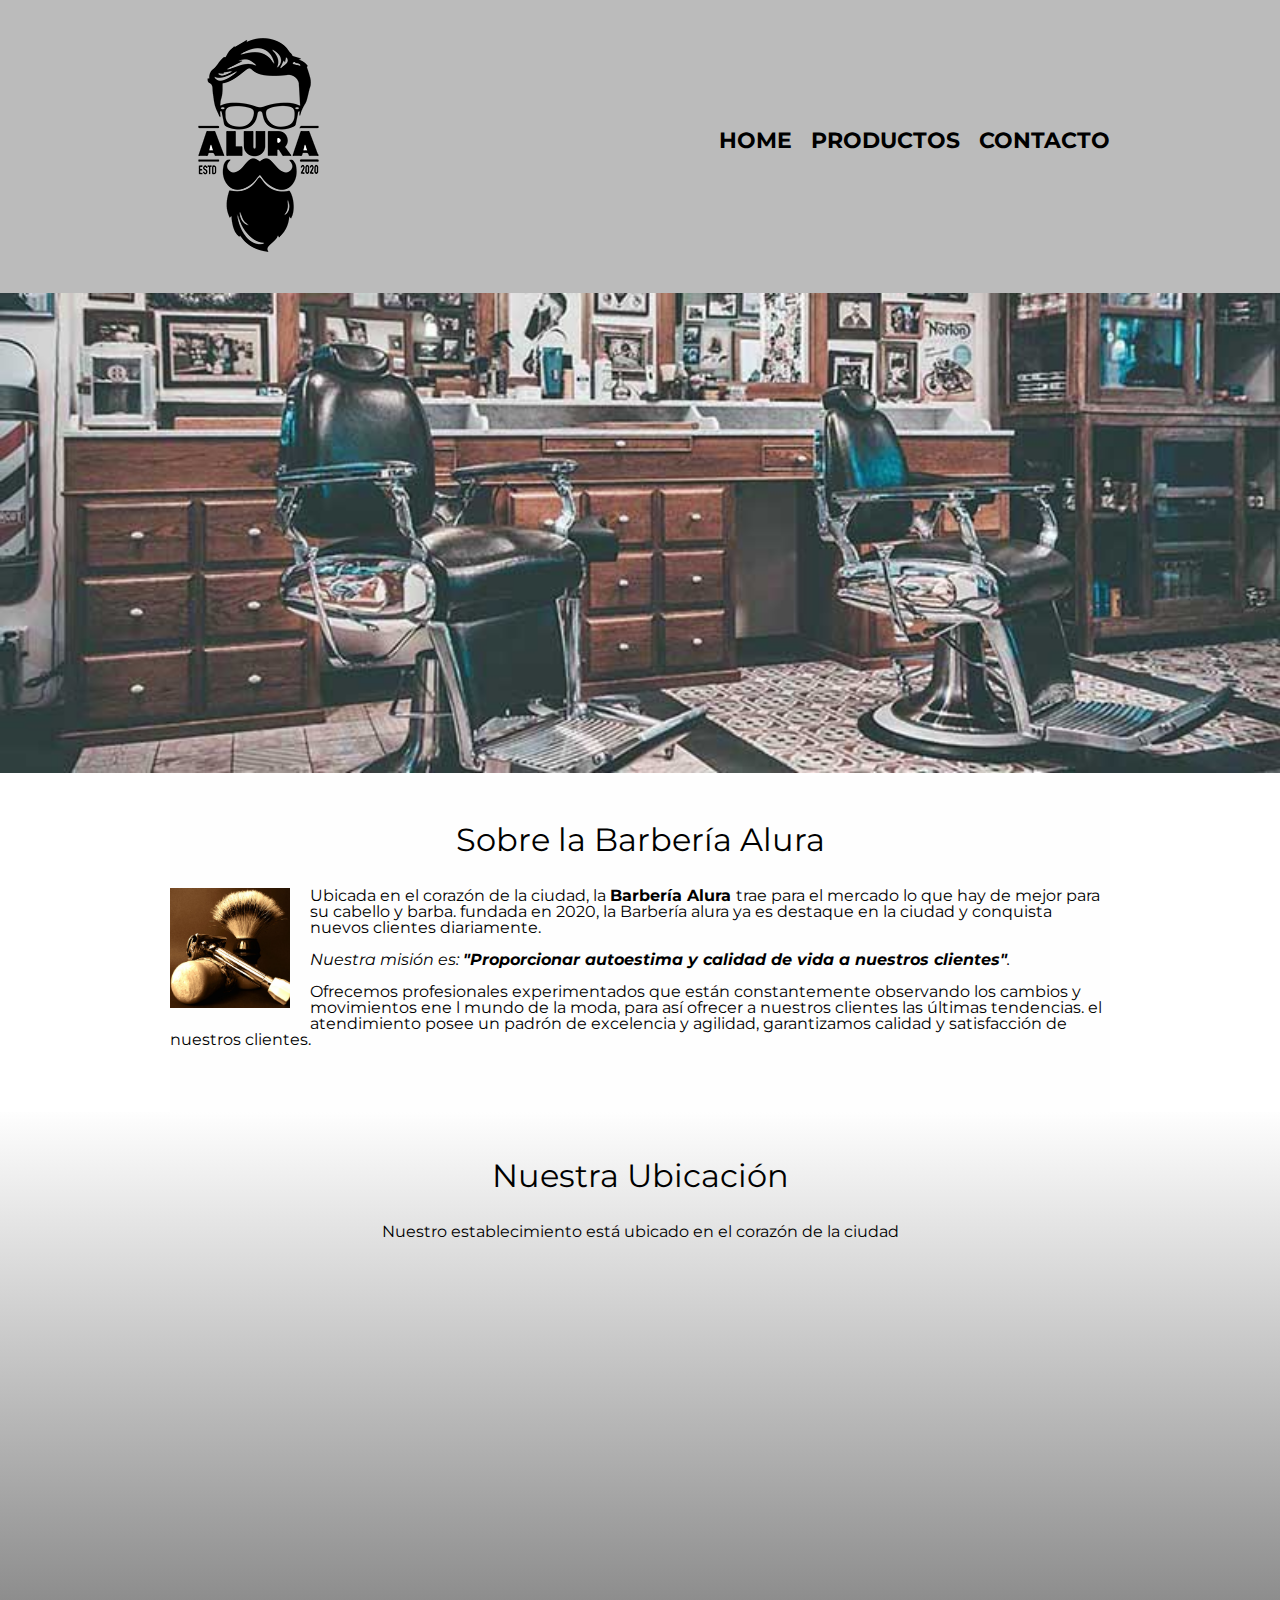
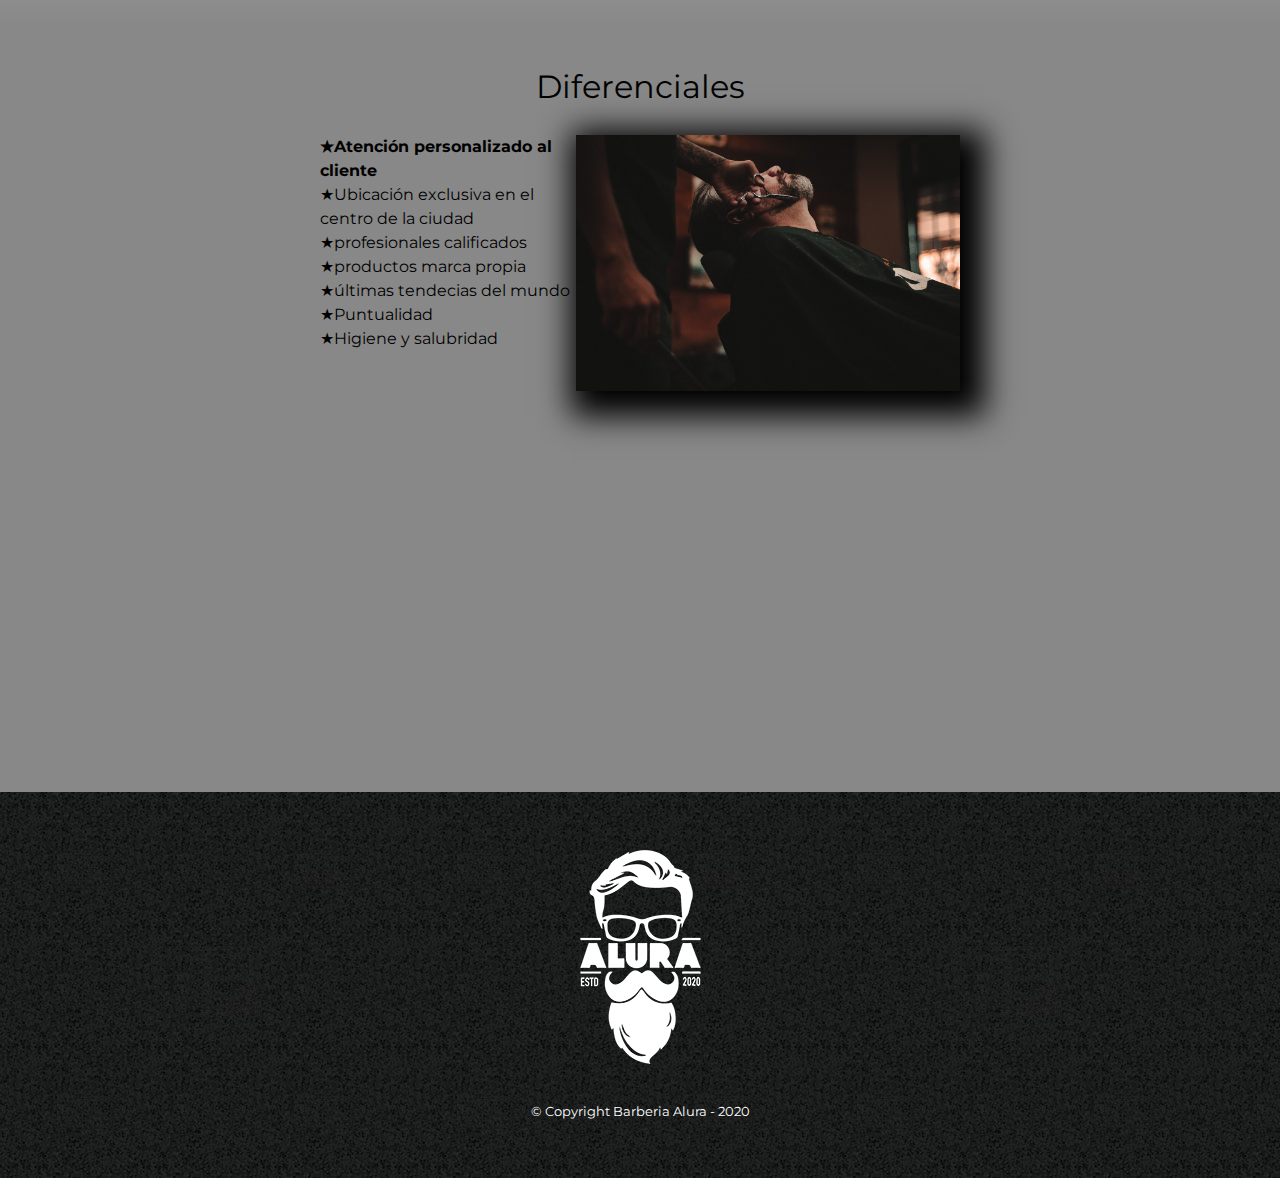
<file: PaginaAlura/index.html>
<!DOCTYPE html>
<html lang="en">
  <head>
    <meta charset="UTF-8" />
    <meta name="viewport" content="width=device-width, initial-scale=1.0" />
    <link rel="stylesheet" href="reset.css" />
    <link rel="stylesheet" href="style.css" />
    <link
      href="https://fonts.googleapis.com/css2?family=Montserrat:wght@300;400&display=swap"
      rel="stylesheet"
    />
    <title>Barbería Alura</title>
  </head>
  <body>
    <header>
      <div class="caja">
        <h1>
          <img src="img/logo.png" />
        </h1>
        <nav>
          <ul>
            <li><a href="index.html">Home</a></li>
            <li><a href="productos.html">Productos</a></li>
            <li><a href="contacto.html">Contacto</a></li>
          </ul>
        </nav>
      </div>
    </header>

    <img class="banner" src="img/banner.jpg" />

    <main>
      <section class="principal">
        <h2 class="titulo-principal">Sobre la Barbería Alura</h2>
        <img
          class="utensilios"
          src="img/utensilios.jpg"
          alt="utensilios de un barbero"
        />
        <p>
          Ubicada en el corazón de la ciudad, la
          <strong> Barbería Alura </strong> trae para el mercado lo que hay de
          mejor para su cabello y barba. fundada en 2020, la Barbería alura ya
          es destaque en la ciudad y conquista nuevos clientes diariamente.
        </p>
        <p id="mision">
          <em>
            Nuestra misión es:

            <strong
              >"Proporcionar autoestima y calidad de vida a nuestros
              clientes"</strong
            >.</em
          >
        </p>
        <p>
          Ofrecemos profesionales experimentados que están constantemente
          observando los cambios y movimientos ene l mundo de la moda, para así
          ofrecer a nuestros clientes las últimas tendencias. el atendimiento
          posee un padrón de excelencia y agilidad, garantizamos calidad y
          satisfacción de nuestros clientes.
        </p>
      </section>
      <section class="mapa">
        <h3 class="titulo-principal">Nuestra Ubicación</h3>
        <p>Nuestro establecimiento está ubicado en el corazón de la ciudad</p>
        <div class="mapa-contenido">
          <iframe
            src="https://www.google.com/maps/embed?pb=!1m14!1m12!1m3!1d15911.327648341967!2d-75.23623769999999!3d4.44236655!2m3!1f0!2f0!3f0!3m2!1i1024!2i768!4f13.1!5e0!3m2!1ses-419!2sco!4v1706296294746!5m2!1ses-419!2sco"
            width="100%"
            height="300"
            style="border: 0"
            allowfullscreen=""
            loading="lazy"
            referrerpolicy="no-referrer-when-downgrade"
          ></iframe>
        </div>
      </section>

      <section class="diferenciales">
        <h3 class="titulo-principal">Diferenciales</h3>

        <div class="contenido-diferenciales">
          <ul class="lista-diferenciales">
            <li class="items">Atención personalizado al cliente</li>
            <li class="items">Ubicación exclusiva en el centro de la ciudad</li>
            <li class="items">profesionales calificados</li>
            <li class="items">productos marca propia</li>
            <li class="items">últimas tendecias del mundo</li>
            <li class="items">Puntualidad</li>
            <li class="items">Higiene y salubridad</li>
          </ul>
          <img src="img/diferenciales.jpg" class="imagen-diferenciales" />
        </div>
        <div class="video">
          <iframe
            width="100%"
            height="315"
            src="https://www.youtube.com/embed/wcVVXUV0YUY?si=PMjIiWv8678SeLzs"
            title="YouTube video player"
            frameborder="0"
            allow="accelerometer; autoplay; clipboard-write; encrypted-media; gyroscope; picture-in-picture; web-share"
            allowfullscreen
          ></iframe>
        </div>
      </section>
    </main>

    <footer>
      <img src="img/logo-blanco.png" />
      <p class="copyright">&copy Copyright Barberia Alura - 2020</p>
    </footer>
  </body>
</html>
</file>
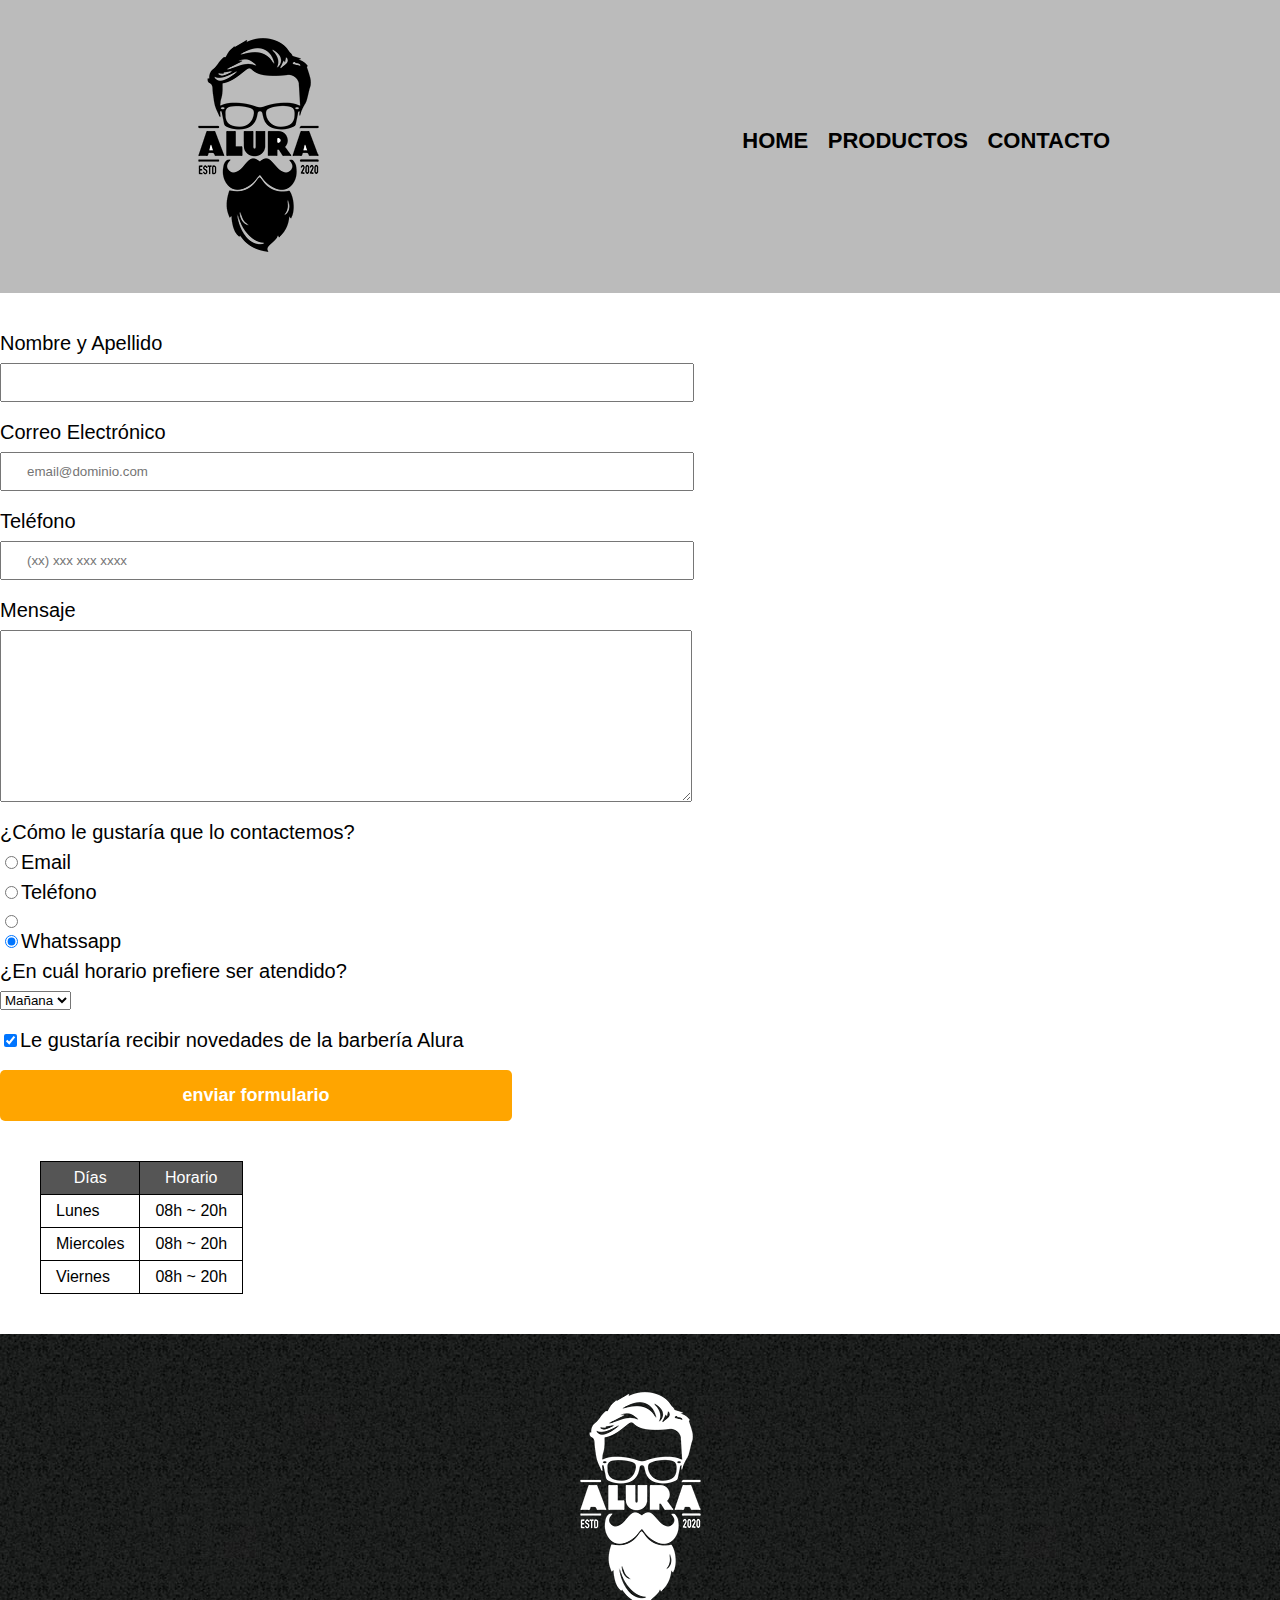
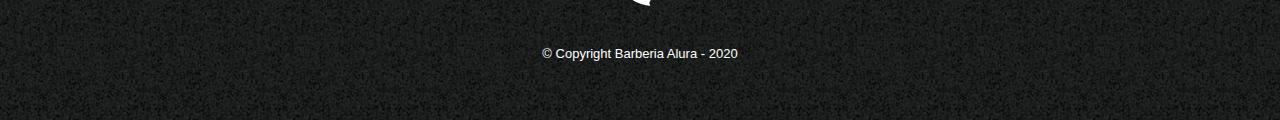
<file: PaginaAlura/contacto.html>
<!DOCTYPE html>
<html lang="en">
  <head>
    <meta charset="UTF-8" />
    <meta name="viewport" content="width=device-width, initial-scale=1.0" />
    <link rel="stylesheet" href="reset.css" />
    <link rel="stylesheet" href="style.css" />
    <title>Contacto - Babería Alura</title>
  </head>
  <body>
    <header>
      <div class="caja">
        <h1>
          <img src="img/logo.png" alt="Logo de la Barbería Alura " />
        </h1>
        <nav>
          <ul>
            <li><a href="index.html">Home</a></li>
            <li><a href="productos.html">Productos</a></li>
            <li><a href="contacto.html">Contacto</a></li>
          </ul>
        </nav>
      </div>
    </header>

    <main>
      <form>
        <label for="nombreapellido">Nombre y Apellido</label>
        <input type="text" id="nombreapellido" class="input-padron" required />

        <label for="correoelectronico">Correo Electrónico</label>
        <input
          type="email"
          id="correoelectronico"
          class="input-padron"
          required
          placeholder="email@dominio.com"
        />

        <label for="telefono">Teléfono</label>
        <input
          type="tel"
          id="telefono"
          class="input-padron"
          required
          placeholder="(xx) xxx xxx xxxx"
        />

        <label for="mensaje" required>Mensaje</label>
        <textarea
          name=""
          id="mensaje"
          cols="68"
          rows="10"
          class="input-padron"
        ></textarea>

        <fieldset>
          <legend>¿Cómo le gustaría que lo contactemos?</legend>

          <label for="radio-email">
            <input
              type="radio"
              name="contacto"
              value="email"
              id="radio-email"
            />Email</label
          >

          <label for="radio-telefono"
            ><input
              type="radio"
              name="contacto"
              value="telefono"
              id="radio-telefono"
            />Teléfono</label
          >
          <input
            type="radio"
            name="contacto"
            value="telefono"
            id="radio-telefono"
          />

          <label for="radio-whatssap">
            <input
              type="radio"
              name="contacto"
              value="Whatssapp"
              id="radio-whatssap"
              checked
            />Whatssapp</label
          >
        </fieldset>

        <fieldset>
          <legend>¿En cuál horario prefiere ser atendido?</legend>
          <select>
            <option value="">Mañana</option>
            <option value="">Tarde</option>
            <option value="">Noche</option>
          </select>
        </fieldset>

        <label class="checkbox"
          ><input type="checkbox" checked />Le gustaría recibir novedades de la
          barbería Alura</label
        >
        <input type="submit" value="enviar formulario" class="enviar" />
      </form>
      <table>
        <thead>
          <tr>
            <th>Días</th>
            <th>Horario</th>
          </tr>
        </thead>

        <tbody>
          <tr>
            <td>Lunes</td>
            <td>08h ~ 20h</td>
          </tr>
          <tr>
            <td>Miercoles</td>
            <td>08h ~ 20h</td>
          </tr>
          <tr>
            <td>Viernes</td>
            <td>08h ~ 20h</td>
          </tr>
        </tbody>
      </table>
    </main>
    <footer>
      <img src="img/logo-blanco.png" alt="Logo de la Barbería Alura" />
      <p class="copyright">&copy Copyright Barberia Alura - 2020</p>
    </footer>
  </body>
</html>
</file>
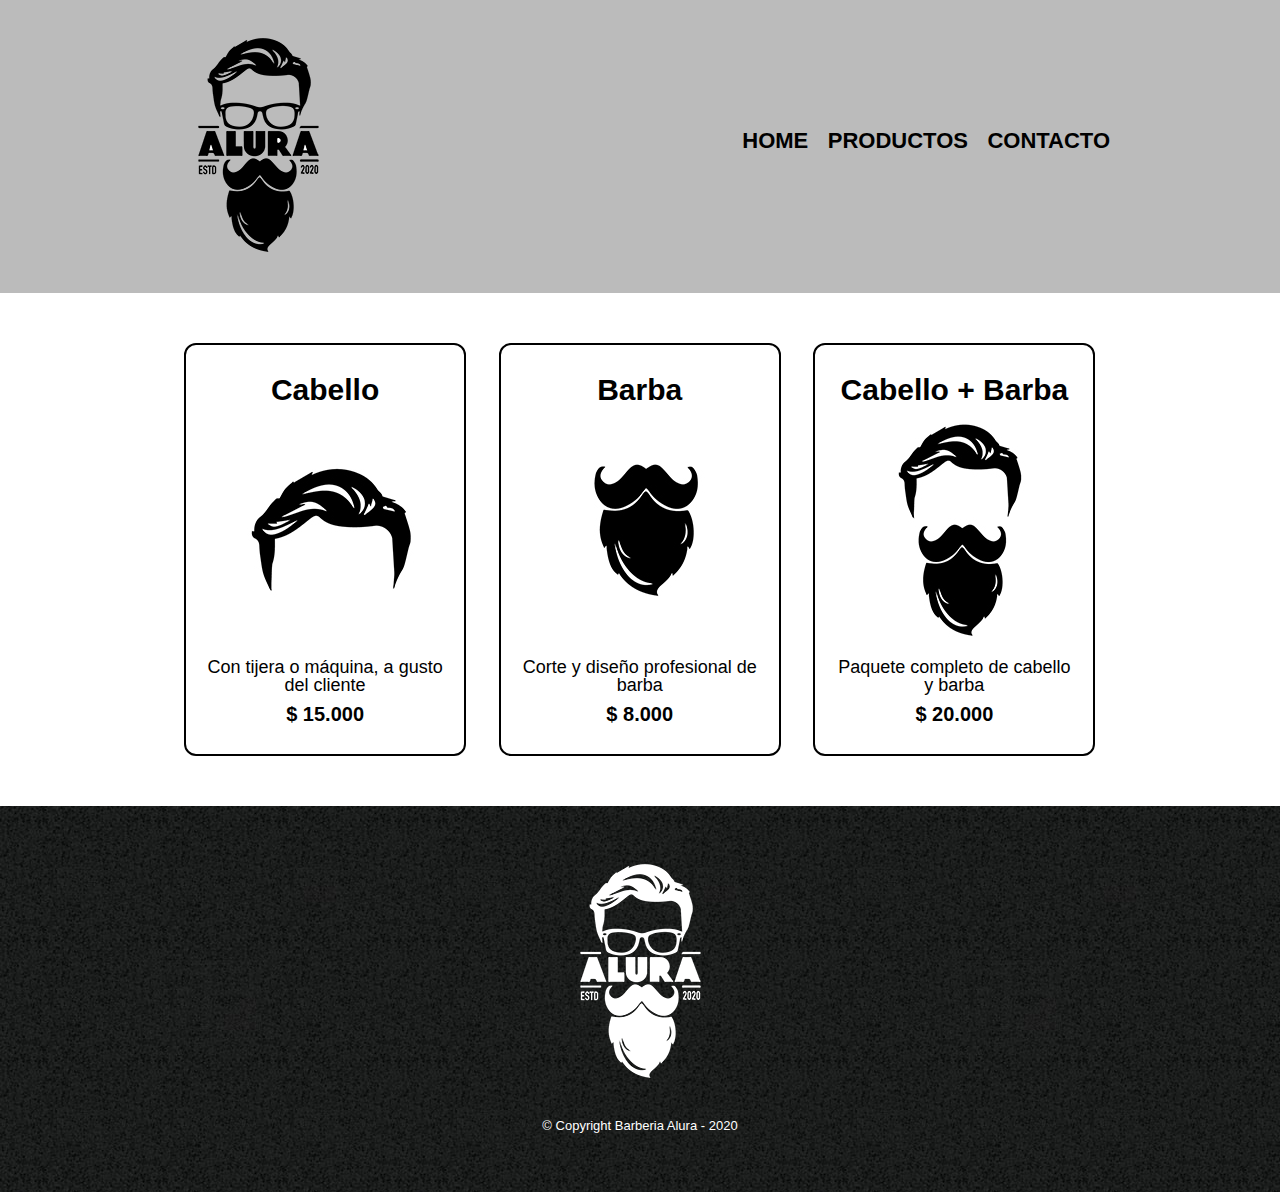
<file: PaginaAlura/productos.html>
<!DOCTYPE html>
<html lang="en">
  <head>
    <meta charset="UTF-8" />
    <meta name="viewport" content="width=device-width, initial-scale=1.0" />
    <link rel="stylesheet" href="reset.css" />
    <link rel="stylesheet" href="style.css" />
    <title>Producto - Babería Alura</title>
  </head>
  <body>
    <header>
      <div class="caja">
        <h1>
          <img src="img/logo.png" />
        </h1>
        <nav>
          <ul>
            <li><a href="index.html">Home</a></li>
            <li><a href="productos.html">Productos</a></li>
            <li><a href="contacto.html">Contacto</a></li>
          </ul>
        </nav>
      </div>
    </header>

    <main>
      <ul class="productos">
        <li>
          <h2>Cabello</h2>
          <img src="img/cabello.jpg" />
          <p class="producto-descripcion">
            Con tijera o máquina, a gusto del cliente
          </p>
          <p class="producto-precio">$ 15.000</p>
        </li>
        <li>
          <h2>Barba</h2>
          <img src="img/barba.jpg" />
          <p class="producto-descripcion">
            Corte y diseño profesional de barba
          </p>
          <p class="producto-precio">$ 8.000</p>
        </li>
        <li>
          <h2>Cabello + Barba</h2>
          <img src="img/cabello+barba.jpg" />
          <p class="producto-descripcion">
            Paquete completo de cabello y barba
          </p>
          <p class="producto-precio">$ 20.000</p>
        </li>
      </ul>
    </main>

    <footer>
      <img src="img/logo-blanco.png" />
      <p class="copyright">&copy Copyright Barberia Alura - 2020</p>
    </footer>
  </body>
</html>
</file>
<file: PaginaAlura/style.css>
body{
    font-family: 'Montserrat', sans-serif;
}

header{
    background-color:#bbb;
    padding: 20px 0;
}

.caja{
    width: 940px;
    position: relative;
    margin: 0 auto;
}

nav{
    position: absolute;
    top:110px;
    right: 0;
}

nav li{
    display:inline;
    margin: 0 0 0 15px;
}

nav a{
    text-transform: uppercase;
    color: #000;
    font-weight: bold;
    font-size: 22px;
    text-decoration:none;
}

nav a:hover{
    color: #c78c19;
    text-decoration: underline;
}

.productos{
    width: 940px;
    margin: 0 auto;
    padding: 50px;
}

.productos li{
    display:inline-block;
    text-align: center;
    width: 30%;
    vertical-align: top;
    margin: 0 1.5%;
    padding: 30px 20px;
    box-sizing: border-box;
    border: 2px solid #000;
    border-radius: 12px;    
}

.productos li:hover{
    border-color: #c78c19;
}

.productos li:active{
    border-color:#088c19;
}

.productos h2{
    font-size: 30px;
    font-weight: bold;
}

.productos li:hover h2{
    font-size: 33px;
}

.producto-descripcion{
    font-size: 18px;
}

.producto-precio{
    font-size: 20px;
    font-weight: bold;
    margin-top: 10px;
}

footer{
    text-align: center;
    background: url(img/bg.jpg);
    padding: 40px;
}

.copyright{
    color: #fff;
    font-size: 13px;
    margin: 20px;
}



form{
    margin: 40px 0;

}

form label, form legend{
    display: block;
    font-size: 20px;
    margin: 0 0 10px;

}

.input-padron{
    display: block;
    margin: 0 0 20px;
    padding: 10px 25px;
    width: 50%; 
}

.checkbox{
    margin: 20px 0;
}

.enviar{
    width: 40%;
    padding: 15px 0;
    font-size: 18px;
    font-weight: bold;
    color: white;
    background: orange;
    border: none;
    border-radius: 5px;
    transition: 1s all;
    cursor: pointer;    
}

.enviar:hover{
    background: darkorange;
    transform: scale(1.2);
  }

table{
    margin: 40px 40px;
}

thead{
    background: #555;
    color: #fff;
    font-style: bold;
}

td, th{
    border: 1px solid #000;
    padding: 8px 15px;
}

/*Aquí inicia el css para nuestra Home*/

.banner{
    width: 100%;
}

.principal{
    width: 940px;
    margin: 0 auto;
    padding: 3em 0;
    background: #fefefe;
}

.titulo-principal{
    text-align: center;
    font-size: 2em;
    margin: 0 0 1em;
    clear: left;
}

.principal p{
    margin: 0 0 1em;
}

.principal strong{
    font-weight: bold;
}

.principal em{
    font-style: italic;
}

.utensilios{
    width: 120px;
    float:left;
    margin: 0 20px 20px 0;
}

.mapa{
    padding: 3em 0;
    background: linear-gradient(#fefefe, #888888);
}

.mapa p{
    margin: 0 0 2em;
    text-align: center;
}

.mapa-contenido{
    width: 940px;
    margin: 0 auto;
}

.diferenciales{
    padding: 3em 0;
    background: #888888;
}

.contenido-diferenciales{
    width: 640px;
    margin: 0 auto;
}

.lista-diferenciales{
    width: 40%;
    float:left;
}
.items{
    line-height: 1.5;
}

.items:before{
   content: "\2605"; 
}

.items:first-child{
    font-weight: bold;
}

.imagen-diferenciales{
    width: 60%;
    transition: 400ms;
    box-shadow: 10px 10px 30px 15px #000;
}

.imagen-diferenciales:hover{
    opacity: 0.3;
}

.video{
    width: 560px;
    margin: 1em  auto;
}

@media screen and (max-width: 480px){
    h1{
        text-align: center;
    }
    nav{
        position:static;
    }
    .caja, .principal, .mapa-contenido, .contenido-diferenciales, .video{
        width: auto;
    }
    .lista-diferenciales, .imagen-diferenciales{
        width: 100%;
    }
}

@media screen and (max-width: 480px) {
    .productos {
      display:grid;
      flex-wrap: wrap;
      justify-content: space-between;
    }
  
    .productos li {
      width: 85%;
      margin: 0 0 20px;
    }
  }
</file>
